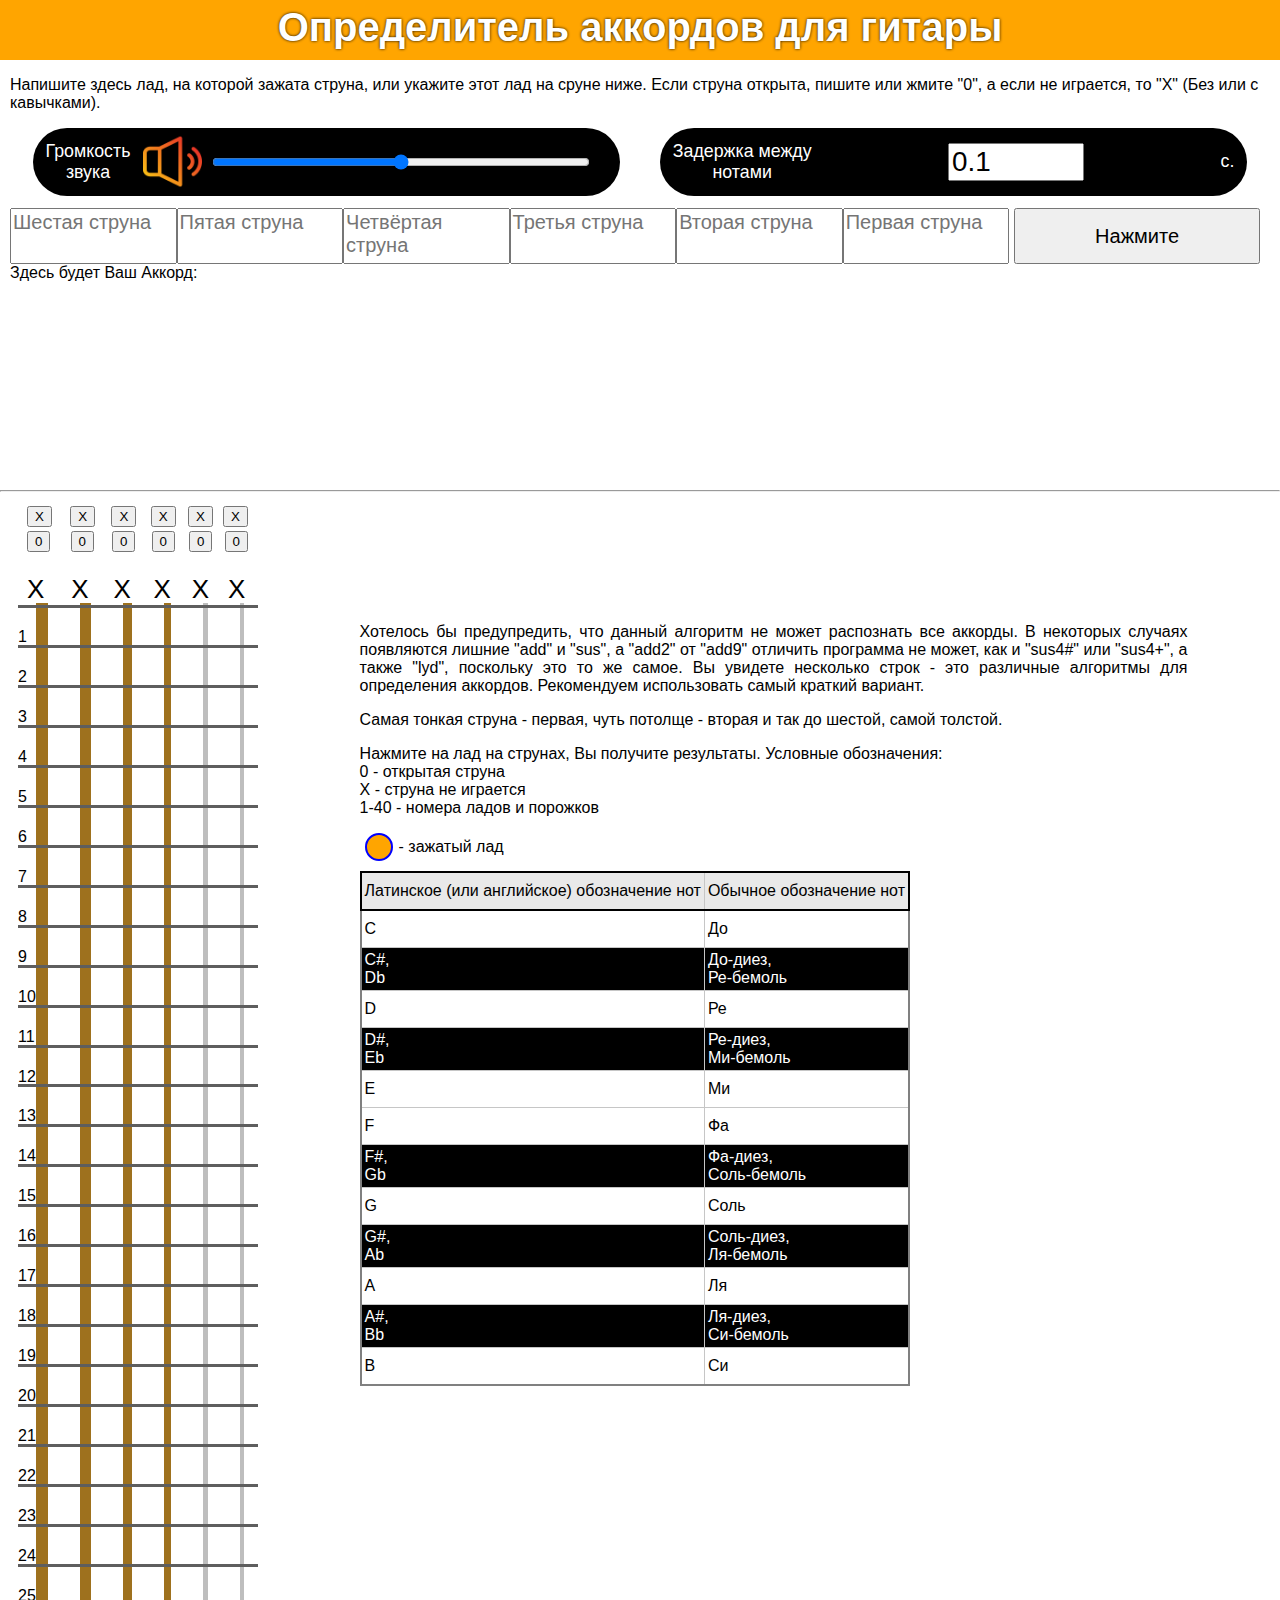
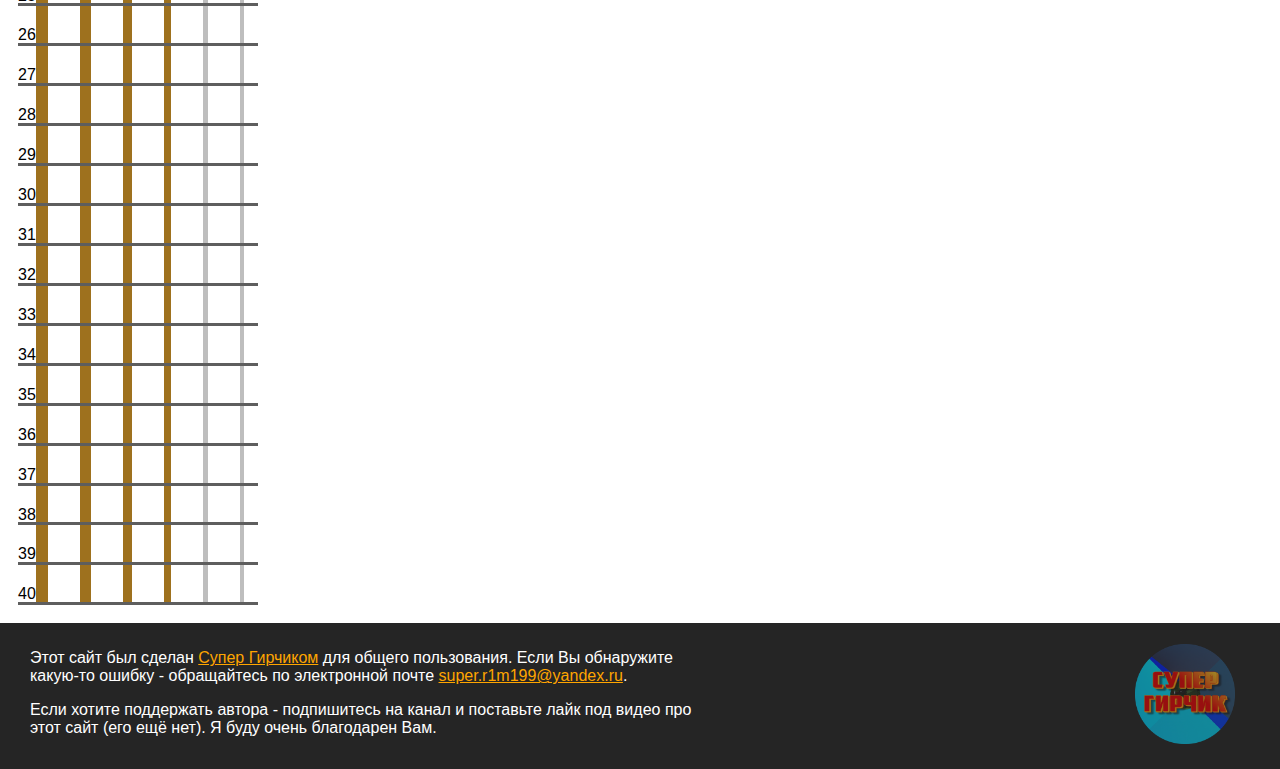
<file: index.html>
<!DOCTYPE html>
<!-- result -->
<html lang="ru">
<head>
	<meta charset="UTF-8">
	<meta http-equiv="X-UA-Compatible" content="IE=edge">
	<meta name="viewport" content="width=device-width, initial-scale=1.0">
	<title>Определитель аккордов для гитары</title>
    <link rel="stylesheet" href="css/style.css" >
	<!-- <link rel="stylesheet" href="slick/slick.css">
	<link rel="stylesheet" href="slick/slick-theme.css"> -->
</head>

<body>
	<header>Определитель аккордов для гитары</header>
	<main><p class="margin-left">Напишите здесь лад, на которой зажата струна, или укажите этот лад на сруне ниже. Если струна открыта, пишите или жмите "0", а если не играется, то "X" (Без или с кавычками).</p>
		<!-- <select name="select" id="audioVolume">
			<option value="true" selected>Звук включён</option>
			<option value="false">Звук выключен</option>
		</select>  -->
		<div class="flexbox center space-between margin">
			<div class="flexbox center blacknwhite border-radius space-between min-width"><div class="margin option-text">Громкость<br> звука </div><img class="volume" src="/images/volume.png"><input id="audioVolume" type="range" min="0" max="1" step="0.01"></div>
			<div class="flexbox center blacknwhite border-radius space-between min-width"><div class="margin option-text">Задержка между <br>нотами </div><input id="delay" type="number" value="0.1" min="0" max="2.000" step="0.05"><div class="margin option-text" >с.</div></div>
		</div>
	</div>
	<div class="flexbox input-box">
		<textarea id="six" placeholder="Шестая струна"></textarea>
		<textarea id="five" placeholder="Пятая струна"></textarea>
		<textarea id="four" placeholder="Четвёртая струна"></textarea>
		<textarea id="three" placeholder="Третья струна"></textarea>
		<textarea id="two" placeholder="Вторая струна"></textarea>
		<textarea id="one" placeholder="Первая струна"></textarea>
		<button id="resultbutton">Нажмите</button>
	</div>
<div class="margin-left">Здесь будет Ваш Аккорд:</div>
<div class="high"><div id="info"></div>
<div class="flex">
	<div><div id="result1"></div><div id="info1"></div></div>
	<div><div id="result2"></div><div id="info2"></div></div>
	<div><div id="result3"></div><div id="info3"></div></div>
	<div><div id="result4"></div><div id="info4"></div></div>
	<div><div id="result5"></div><div id="info5"></div></div>
	<div><div id="result6"></div><div id="info6"></div></div>

</div></div>
<div class="animated-margin">
<hr>
<div><div class="chord-sounds">
	<button class="sixb" onclick="button(this.innerHTML, this.className)">X</button>
	<button class="fiveb" onclick="button(this.innerHTML, this.className)">X</button>
	<button class="fourb" onclick="button(this.innerHTML, this.className)">X</button>
	<button class="threeb" onclick="button(this.innerHTML, this.className)">X</button>
	<button class="twob" onclick="button(this.innerHTML, this.className)">X</button>
	<button class="oneb" onclick="button(this.innerHTML, this.className)">X</button>
	</dIV>
	<div class="chord-sounds">
		<button class="sixb" onclick="button(this.innerHTML, this.className)">0</button>
		<button class="fiveb" onclick="button(this.innerHTML, this.className)">0</button>
		<button class="fourb" onclick="button(this.innerHTML, this.className)">0</button>
		<button class="threeb" onclick="button(this.innerHTML, this.className)">0</button>
		<button class="twob" onclick="button(this.innerHTML, this.className)">0</button>
		<button class="oneb" onclick="button(this.innerHTML, this.className)">0</button>
		</dIV>
	<br>
	<div class="chord-sounds zero-and-X">
	<span class="is-six-playing">X</span> 
	<span class="is-five-playing">X</span>
	<span class="is-four-playing">X</span>
	<span class="is-three-playing">X</span>
	<span class="is-two-playing">X</span>
	<span class="is-one-playing">X</span>
</div>

</div>
<div class="flex-info"><div class="chord">
	
		<div class="flex-test h0">
			<div class="six"></div>
			<div class="five"></div>
			<div class="four"></div>
			<div class="three"></div>
			<div class="two"></div>
			<div class="one"></div>
		</div>
		<div class="flex-vert">
		
		</div>
</div>
<aside>
	<p>
		Хотелось бы предупредить, что данный алгоритм не может распознать все аккорды. 
		В некоторых случаях появляются лишние "add" и "sus", а "add2" от "add9" отличить программа не может, 
		как и "sus4#" или "sus4+", а также "lyd", поскольку это то же самое. Вы увидете несколько строк - это различные 
		алгоритмы для определения аккордов. Рекомендуем использовать самый краткий вариант.
	</p>
	<p>
	Самая тонкая струна - первая, чуть потолще - вторая и так до шестой, самой толстой.</p>
	<p>Нажмите на лад на струнах, Вы получите результаты. Условные обозначения: <br>
	0 - открытая струна<br>
	X - струна не играется<br>
	1-40 - номера ладов и порожков<br>	</p>
	<div class="center">
			<div class="ball">
			</div> 
	 - зажатый лад
	</div>

	<table>
		<thead>
			<tr>
			<td>Латинское (или английское) обозначение нот</td><td>Обычное обозначение нот</td>
			</tr>
		</thead>
		<tbody>
	<tr>
	<td>C</td><td>До</td>
	</tr><tr class="blacknwhite">
	<td>C#, <br>Db</td><td>До-диез, <br>Ре-бемоль</td>
	</tr><tr>
	<td>D</td><td>Ре</td>
	</tr><tr class="blacknwhite">
	<td>D#, <br>Eb</td><td>Ре-диез, <br>Ми-бемоль</td>
	</tr><tr>
	<td>E</td><td>Ми</td>
	</tr><tr>
	<td>F</td><td>Фа</td>
	</tr><tr class="blacknwhite">
	<td>F#, <br>Gb</td><td>Фа-диез, <br>Соль-бемоль</td>
	</tr><tr>
	<td>G</td><td>Соль</td>
	</tr><tr class="blacknwhite">
	<td>G#, <br>Ab</td><td>Соль-диез, <br>Ля-бемоль</td>
	</tr><tr>
	<td>A</td><td>Ля</td>
	</tr><tr class="blacknwhite">
	<td>A#, <br>Bb</td><td>Ля-диез, <br>Си-бемоль</td>
	</tr><tr>
	<td>B</td><td>Си</td>
	</tr>
	</tbody>
	</table>
	<div id="audioContainer"></div>
	</aside>
</div>
</main>
<footer class="flex">
	<div>
	<p>
		Этот сайт был сделан <a href="https://www.youtube.com/channel/UCIBu6R7mA10AMRjfQ99j65A" class="orange">Супер Гирчиком</a> для общего пользования.
		 Если Вы обнаружите какую-то ошибку - обращайтесь по электронной почте <a class="orange" href="mailto:super.r1m199@yandex.ru">super.r1m199@yandex.ru</a>.
	</p>
	<p>
		Если хотите поддержать автора - подпишитесь на канал и поставьте лайк под видео про этот сайт (его ещё нет). Я буду очень благодарен Вам.
	</p>
</div><figure>
	<a href="https://www.youtube.com/channel/UCIBu6R7mA10AMRjfQ99j65A"><img src="/images/НОВЫЙ АВАТАР 2 невидимый.png" alt="channel" style="min-width:40px ;min-height: 40px;max-width: 100px;max-height: 100px;"></a>
</figure>
</footer>
<div style="clear:both"></div>
	<script>
let six = document.querySelector(".is-six-playing");
let five = document.querySelector(".is-five-playing");
let four = document.querySelector(".is-four-playing");
let three = document.querySelector(".is-three-playing");
let two = document.querySelector(".is-two-playing");
let one = document.querySelector(".is-one-playing");


for(let i = 1; i <= 41; i++ ) {
 document.querySelector(".flex-vert").innerHTML += `
	<div class="line" id="line${i==41?"":i}"><span style="width:0px;display:inline-block;margin-top:23px">${i==41?"":i} </span>
				<button class="sixb" onclick="button(this.parentNode.id, this.className)"> </button>
				<button class="fiveb" onclick="button(this.parentNode.id, this.className)"> </button>
				<button class="fourb" onclick="button(this.parentNode.id, this.className)"> </button>
				<button class="threeb" onclick="button(this.parentNode.id, this.className)"> </button>
				<button class="twob" onclick="button(this.parentNode.id, this.className)"> </button>
				<button class="oneb" onclick="button(this.parentNode.id, this.className)"> </button>
	</div>
	`;
}
let antiStarter = {func: function getAccord(something) { for (let x = 1; x <= 6; x++){
			// document.querySelector(".high").style.minHeight = "400px";
			document.getElementById(`result${x}`).innerHTML = "";
			document.getElementById(`info${x}`).innerHTML = "";//Очистка прошлых результатов
			document.getElementById(`info`).innerHTML = "";
};
if (document.getElementById("six").value<0||
document.getElementById("five").value<0||
document.getElementById("four").value<0||
document.getElementById("three").value<0||
document.getElementById("two").value<0||
document.getElementById("one").value<0
){info.innerHTML = "Вы ввели отрицательное значение.";}else{
			
			
			
	

		let a = +document.getElementById("six").value;
		let b = +document.getElementById("five").value + 5;
		let c = +document.getElementById("four").value + 10;
		let d = +document.getElementById("three").value + 15;
		let e = +document.getElementById("two").value + 19;
		let f = +document.getElementById("one").value + 24;

let numbers = [];



six.style.top = "auto";
	five.style.top = "auto";
	four.style.top = "auto";
	three.style.top = "auto";
	two.style.top = "auto";
	one.style.top = "auto";
	
if (String(a) == "NaN") {six.innerHTML = "X";} else {numbers.push(a);
if(	+document.getElementById("six").value == "0") {six.innerHTML = "0";} else {
	if (document.getElementById("six").value>40) {} else {
	six.innerHTML=`<span class="ball"></span>`; six.style.top = (+document.getElementById("six").value*40)+"px";}
}} // Переделать на isNaN не получилось
if (String(b) == "NaN") {five.innerHTML = "X"} else {numbers.push(b);
	if(	+document.getElementById("five").value == "0") {five.innerHTML = "0";} else {
		if (document.getElementById("five").value>40) {} else {
	five.innerHTML=`<span class="ball"></span>`; five.style.top = (+document.getElementById("five").value*40)+"px";}
}}
if (String(c) == "NaN") {four.innerHTML = "X";} else {numbers.push(c)
	if(	+document.getElementById("four").value == "0") {four.innerHTML = "0";} else {
		if (document.getElementById("four").value>40) {} else {
			four.innerHTML=`<span class="ball"></span>`; four.style.top = (+document.getElementById("four").value*40)+"px";}
}}
if (String(d) == "NaN") {three.innerHTML = "X";} else {numbers.push(d)
	if(	+document.getElementById("three").value == "0") {three.innerHTML = "0";} else {
		if (document.getElementById("three").value>40) {} else {
			three.innerHTML=`<span class="ball"></span>`; three.style.top = (+document.getElementById("three").value*40)+"px";}
}}
if (String(e) == "NaN") {two.innerHTML = "X";} else {numbers.push(e)
	if(	+document.getElementById("two").value == "0") {two.innerHTML = "0";} else {
		if (document.getElementById("two").value>40) {} else {
			two.innerHTML=`<span class="ball"></span>`; two.style.top = (+document.getElementById("two").value*40)+"px";}
}}
if (String(f) == "NaN") {one.innerHTML = "X";} else {numbers.push(f)
	if(	+document.getElementById("one").value == "0") {one.innerHTML = "0";} else {
		if (document.getElementById("one").value>40) {} else {
			one.innerHTML=`<span class="ball"></span>`; one.style.top = (+document.getElementById("one").value*40)+"px";}
}
}

document.getElementById("audioContainer").innerHTML = ""
// ДОБАВИТЬ ИНТЕРАКТИВ
// ,TAJH FANTH
//CSS - БИБЛИОТЕКИ
let delay = +document.getElementById("delay").value * 1000
,audioVolume = document.getElementById("audioVolume").value

if (document.getElementById("six").value>40||
document.getElementById("five").value>40||
document.getElementById("four").value>40||
document.getElementById("three").value>40||
document.getElementById("two").value>40||
document.getElementById("one").value>40) {info.innerHTML = `У вас странная гитара, больше 40 ладов...`;} else {
if (numbers.length == 0) {
	info.innerHTML = "Введите хотя бы одно значение";
} else { if (numbers.length == 1) { 
	let realBass = numbers[0];
while(realBass>=12){realBass-=12;}

let audioObj = {}
numbers.forEach(note => {
	if (document.getElementById("audioVolume").value == "true"){
	document.getElementById("audioContainer").innerHTML +=
	`<audio src="/audio/${note}.wav" class="audioBlock"></audio>`
	}
	//audioObj[note] = new Audio(`/audio/${note}.wav`)
})


let audioBlocks = document.getElementsByClassName("audioBlock")
for (let i = 0; i <=audioBlocks.length; i++){ 
	if (audioBlocks.item(i)!=null){
	let element = audioBlocks.item(i)
	//setTimeout(function() {
	//	element.setAttribute("autoplay","");
//	}, 1000)	
}}
//let audioObjKeys = Object.keys(audioObj)
for (let key in audioObj) {
	//let i = 0, max = 3, delay = 1000, run;
	let i = 0
	function playNote() {
	
	//if (i==1) {return}

//	i++
	audioObj[key].play()
	//let time = setTimeout(playNote,+30/key+1+1000)
	// if(i > 3){
	// 	//clearTimeout(time)
	//    return//       setTimeout(playNote, 3000);
          // }
	//	   return
	//setTimeout(playNote(), 1000)
	}
	//run = function(){
   //       if(i++ < max){
    //        setTimeout(run, delay);
    //     }
  //  }
  playNote()
//setTimeout(playNote,+key*30)
//	run();
	//return false
//setInterval(playNote(),1000)
//	setTimeout(playNote, 0)	
}
// {}else{ то же самое. ЧТО


	info.innerHTML = `Это нота ${realBass == 0?"E"
 :realBass == 1?"F"
 :realBass == 2?"F#"
 :realBass == 3?"G"
 :realBass == 4?"G#"
 :realBass == 5?"A"
 :realBass == 6?"A#"
 :realBass == 7?"B"
 :realBass == 8?"C"
 :realBass == 9?"C#"
 :realBass == 10?"D"
 :"D#" // определяем самую низкую басовую ноту
}`;
} else {

Array.prototype.max = function() {
  return Math.max.apply(null, this);
};
Array.prototype.min = function() {
  return Math.min.apply(null, this);
};
// Конец шаблона

let audioObj = {}
numbers.forEach(note => {
	//if (document.getElementById("audioVolume").value == "true"){
	document.getElementById("audioContainer").innerHTML +=
	`<audio src="/audio/${note}.wav" class="audioBlock"></audio>`
	//}
	//audioObj[note] = new Audio(`/audio/${note}.wav`)
})


let audioBlocks = document.getElementsByClassName("audioBlock")
for (let i = 0; i <=audioBlocks.length; i++){ 
	if (audioBlocks.item(i)!=null){
	let element = audioBlocks.item(i)
	setTimeout(function() {
	//	element.setAttribute("autoplay","");
		element.volume = audioVolume
		element.play()
	}, i*delay)	
}}
//let audioObjKeys = Object.keys(audioObj)
//for (let key in audioObj) {
	//let i = 0, max = 3, delay = 1000, run;
	//let i = 0
	//function playNote() {
	
	//if (i==1) {return}

	//i++
	//audioObj[key].play()
	//let time = setTimeout(playNote,+30/key+1+1000)
	// if(i > 3){
	// 	//clearTimeout(time)
	//    return//       setTimeout(playNote, 3000);
          // }
	//	   return
	//setTimeout(playNote(), 1000)
//	}
	//run = function(){
   //       if(i++ < max){
    //        setTimeout(run, delay);
    //     }
  //  }
//setTimeout(playNote,+key*30)
//	run();
	//return false
//setInterval(playNote(),1000)
//	setTimeout(playNote, 0)	
//}




let realBass = numbers.min() // Переопределяем самую низкую ноту
while (realBass >= 12) {realBass-=12;}


let setAccord = new Set(); // исключим повторение при помощи new Set()
numbers.forEach(element => {
	while (element >=12) {element-=12;}
	setAccord.add(element) 
})
let smallNumbers = []
numbers.forEach(element => {
	while (element >=12) {element-=12;}
	smallNumbers.push(element) 
})

let bass //Основная басовая нота аккорда

function bassEquals(object, bass) {object.result.innerHTML += 
  bass == 0?"E"
 :bass == 1?"F"
 :bass == 2?"F#"
 :bass == 3?"G"
 :bass == 4?"G#"
 :bass == 5?"A"
 :bass == 6?"A#"
 :bass == 7?"B"
 :bass == 8?"C"
 :bass == 9?"C#"
 :bass == 10?"D"
 :"D#" // определяем басовую ноту аккорда
} ;

console.log("Внизу сет ещё до сложных вычислений:")
	for (let item of setAccord) {console.log(item);}


	let result1Obj = {
	result: document.getElementById("result1"),
	info: document.getElementById("info1"),
	// whatTypeOfChord: whatTypeOfChord(),
	//bassEquals: bassEquals(),
}

let result2Obj = {
	result: document.getElementById("result2"),
	info: document.getElementById("info2"),
	// whatTypeOfChord: whatTypeOfChord()	,
	//bassEquals: bassEquals()
}

let result3Obj = {
	result: document.getElementById("result3"),
	info: document.getElementById("info3"),
	// whatTypeOfChord: whatTypeOfChord()	,
//	bassEquals: bassEquals()
}

let result4Obj = {
	result: document.getElementById("result4"),
	info: document.getElementById("info4"),
//	whatTypeOfChord: whatTypeOfChord()	,
	//bassEquals: bassEquals()
}

let result5Obj = {
	result: document.getElementById("result5"),
	info: document.getElementById("info5"),
//whatTypeOfChord: whatTypeOfChord()	,
	//bassEquals: bassEquals()
}

let result6Obj = {
	result: document.getElementById("result6"),
	info: document.getElementById("info6"),
	//whatTypeOfChord: whatTypeOfChord()	,
	//bassEquals: bassEquals()
}


let cloneSetAccord = Array.from(setAccord)

console.log("проверка 1 пройдена") 

for (let note of setAccord) {
		let bass = note;
		let cloneSetAccord = Array.from(setAccord);
		if (note == cloneSetAccord[0]){
		bassEquals(result1Obj, bass);
		whatTypeOfChord(result1Obj, bass);
	}
	if (note == cloneSetAccord[1]){
		bassEquals(result2Obj, bass);
		whatTypeOfChord(result2Obj, bass);
	}
	if (note == cloneSetAccord[2]){
		bassEquals(result3Obj, bass);
		whatTypeOfChord(result3Obj, bass);
	}
	if (note == cloneSetAccord[3]){
		bassEquals(result4Obj, bass);
		whatTypeOfChord(result4Obj, bass);
	}
	if (note == cloneSetAccord[4]){
		bassEquals(result5Obj, bass);
		whatTypeOfChord(result5Obj, bass);
	}
	if (note == cloneSetAccord[5]){	
		bassEquals(result6Obj, bass);
		whatTypeOfChord(result6Obj, bass);
	}
	console.log("проверка 2 пройдена") 
}


function whatTypeOfChord(object, bass) {if (setAccord.has(bass+4)||setAccord.has(bass-8)) {console.log("есть мажор!"); object.info.innerHTML  = `Мажорный аккорд ${object.result.innerHTML}. `;
} else {
	if (setAccord.has(bass+3)||setAccord.has(bass-9)) {console.log("есть минор!"); 
	object.info.innerHTML  = `Минорный аккорд ${object.result.innerHTML}. `;
	if (setAccord.has(bass+7)||setAccord.has(bass-5)||setAccord.has(bass+8)||setAccord.has(bass-4)){object.result.innerHTML  += "m";} 
} else {
	object.info.innerHTML  = `Немажорный и неминорный аккорд ${object.result.innerHTML}. `; 
// 	if (!(setAccord.has(bass+7)||setAccord.has(bass-5))&&
// 	!(setAccord.has(bass+3)||setAccord.has(bass+4)||setAccord.has(bass-8)||setAccord.has(bass-9)||
// 	setAccord.has(bass+1)||setAccord.has(bass+2)||setAccord.has(bass-11)||setAccord.has(bass-10)||//2 2-
// 	setAccord.has(bass+5)||setAccord.has(bass+6)||setAccord.has(bass-7)||setAccord.has(bass-6)// 4 4-
// )){object.result.innerHTML  += "sus"} else {}
}}
		if ((setAccord.has(bass+4)||setAccord.has(bass-8))&&(setAccord.has(bass+3)||setAccord.has(bass-9))) {console.log("есть мажор и минор?!"); 
		object.info.innerHTML  = `Мажорный и минорный одновременно аккорд ${object.result.innerHTML}. `;
}
if ((setAccord.has(bass+7)||setAccord.has(bass-5))&&!(setAccord.has(bass+3)||setAccord.has(bass+4)||setAccord.has(bass-8)||setAccord.has(bass-9)||
setAccord.has(bass+1)||setAccord.has(bass+2)||setAccord.has(bass-11)||setAccord.has(bass-10)||
setAccord.has(bass+5)||setAccord.has(bass+6)||setAccord.has(bass-7)||setAccord.has(bass-6)||
setAccord.has(bass+8)||setAccord.has(bass+9)||setAccord.has(bass-4)||setAccord.has(bass-3)||
setAccord.has(bass+10)||setAccord.has(bass+11)||setAccord.has(bass-2)||setAccord.has(bass-1))){object.result.innerHTML  += "5";object.info.innerHTML += "Это Power Chord или квинтаккорд. ";}
if ((setAccord.has(bass+7)||setAccord.has(bass-5))&&(setAccord.has(bass+8)||setAccord.has(bass-4))) {object.result.innerHTML  += "6-";object.info.innerHTML += "Шестая ступень уменьшена. ";}
//if (!setAccord.has(bass+7)&&setAccord.has(bass+8)) {result1.innerHTML  += "5+";info.innerHTML += "";}
if (setAccord.has(bass+9)||setAccord.has(bass-3)) {object.result.innerHTML  += "6";object.info.innerHTML += "Присутствует шестая ступень. ";}
if (setAccord.has(bass+10)||setAccord.has(bass-2)) {
	if ((setAccord.has(bass+4)||setAccord.has(bass+3)||setAccord.has(bass-8)||setAccord.has(bass-9)) && (setAccord.has(bass+2)||setAccord.has(bass-10))){if (setAccord.has(bass+5)||setAccord.has(bass-7)) { if (setAccord.has(bass+7)||setAccord.has(bass-5)){object.result.innerHTML  += "13";object.info.innerHTML += "Есть 7, 9, 11 и 13 ступени.";} else {object.result.innerHTML  += "11";object.info.innerHTML += "Есть 7, 9 и 11 ступени.";}} else {object.result.innerHTML  += "9";object.info.innerHTML += "Есть 7 и 9 ступени.";}} else {
		object.result.innerHTML  += "7";object.info.innerHTML += "Септаккорд. ";
	}
}
if (setAccord.has(bass+11)||setAccord.has(bass-1)) {object.result.innerHTML  += "maj7";object.info.innerHTML += "Увеличена 7 ступень. ";}

		if (((setAccord.has(bass+4)||setAccord.has(bass-8))||(setAccord.has(bass+3)||setAccord.has(bass-9)))&&(setAccord.has(bass+1)||setAccord.has(bass-11))){object.result.innerHTML  += "add2-"
}else{ 
	if ((!setAccord.has(bass+4)||!setAccord.has(bass-8)||!setAccord.has(bass+3)||!setAccord.has(bass-9)) && (setAccord.has(bass+1)||setAccord.has(bass-11))) {object.result.innerHTML  += "sus2-"}
}

	if ((setAccord.has(bass+4)||setAccord.has(bass+3)||setAccord.has(bass-8)||setAccord.has(bass-9)) && (setAccord.has(bass+2)||setAccord.has(bass-10))&&!(setAccord.has(bass+10)||setAccord.has(bass-2))) {object.result.innerHTML  += "add2"
	}else{ 
	if (!(setAccord.has(bass+4)||setAccord.has(bass+3)||setAccord.has(bass-8)||setAccord.has(bass-9)) && (setAccord.has(bass+2)||setAccord.has(bass-10))) {object.result.innerHTML  += "sus2"}
}

		if ((setAccord.has(bass+4)||setAccord.has(bass+3)||setAccord.has(bass-8)||setAccord.has(bass-9)) && (setAccord.has(bass+5)||setAccord.has(bass-7)) ) {if ((setAccord.has(bass+4)||setAccord.has(bass+3)||setAccord.has(bass-8)||setAccord.has(bass-9)) && (setAccord.has(bass+2)||setAccord.has(bass-10))){if (setAccord.has(bass+5)||setAccord.has(bass-7)) {}}else {object.result.innerHTML  += "add4"}
} else {
	if ((!setAccord.has(bass+4)||!setAccord.has(bass+3)||!setAccord.has(bass-8)||!setAccord.has(bass-9)) && (setAccord.has(bass+5)||setAccord.has(bass-7)) ) {object.result.innerHTML += "sus4"}
	}
	
		if (((setAccord.has(bass+4)||setAccord.has(bass+3)||setAccord.has(bass-8)||setAccord.has(bass-9)) && (setAccord.has(bass+6)||setAccord.has(bass-6)))&&(setAccord.has(bass+7)||setAccord.has(bass-5))) {object.result.innerHTML  += "add4+";
		object.info.innerHTML += "Это лидийский аккорд с добавленной 4+ или 11+ ступенью. "
} else {
	if ((!setAccord.has(bass+4)||!setAccord.has(bass+3)||!setAccord.has(bass-8)||!setAccord.has(bass-9)) && (setAccord.has(bass+6)||setAccord.has(bass-6))&&(setAccord.has(bass+7)||setAccord.has(bass-5))) {object.result.innerHTML += "sus4+"}
	}

 	if ((setAccord.has(bass+6)||setAccord.has(bass-6))&&!(setAccord.has(bass+7)||setAccord.has(bass-5))) { if(setAccord.has(bass+3)||setAccord.has(bass-9)){object.result.innerHTML  += "dim";object.info.innerHTML += "Это уменьшенный аккорд с тритоновым звучанием. "
} else {
	object.result.innerHTML  += "5-";object.info.innerHTML += "Аккорд с тритоновым звучанием."}
 } 
 if ((setAccord.has(bass+8)||setAccord.has(bass-4))&&!(setAccord.has(bass+7)||setAccord.has(bass-5))) { if(setAccord.has(bass+4)||setAccord.has(bass-8)){object.result.innerHTML  += "aug";object.info.innerHTML += "Это увеличенный аккорд. "
} else {
	object.result.innerHTML  += "5+";object.info.innerHTML += "Аккорд с увеличенной квинтой. Пятая ступень увеличена. "}
 } 



	console.log("Внизу сет:")
	for (let item of setAccord) {console.log(item) }
	console.log("Внизу массив:")
	for (let num of numbers) {console.log(num)}
	console.log("Внизу маленький массив:")
	for (let smallNum of smallNumbers) {console.log(smallNum)}
	
function realBassEquals() {	object.result.innerHTML += 
 realBass == 0?"/E"
 :realBass == 1?"/F"
 :realBass == 2?"/F#"
 :realBass == 3?"/G"
 :realBass == 4?"/G#"
 :realBass == 5?"/A"
 :realBass == 6?"/A#"
 :realBass == 7?"/B"
 :realBass == 8?"/C"
 :realBass == 9?"/C#"
 :realBass == 10?"/D"
 :"/D#" // определяем самую низкую басовую ноту
}
	if (bass!=realBass) {
		realBassEquals()
		object.info.innerHTML += `Однако в басу нота ${realBass == 0?"E"
 :realBass == 1?"F"
 :realBass == 2?"F#"
 :realBass == 3?"G"
 :realBass == 4?"G#"
 :realBass == 5?"A"
 :realBass == 6?"A#"
 :realBass == 7?"B"
 :realBass == 8?"C"
 :realBass == 9?"C#"
 :realBass == 10?"D"
 :"D#" // определяем самую низкую басовую ноту
}`}




















console.log(`бас :${bass}`)
if (bass == undefined)  {
object.info.innerHTML = " Упс, что-то пошло не так. мы не смогли определить основную ноту аккорда. "
if (bass!=realBass) {
 object.info.innerHTML += `Однако в басу нота ${realBass == 0?"E"
 :realBass == 1?"F"
 :realBass == 2?"F#"
 :realBass == 3?"G"
 :realBass == 4?"G#"
 :realBass == 5?"A"
 :realBass == 6?"A#"
 :realBass == 7?"B"
 :realBass == 8?"C"
 :realBass == 9?"C#"
 :realBass == 10?"D"
 :"D#" // определяем самую низкую басовую ноту
}`}



































}console.log("проверка 3 пройдена. идет цикл") 
	}







		// if(num>=12){
		// 	while(note>=12){note-=12; x++}
		// 	console.log(x+"значение икс")
		// }

// 		if (((smallNumbers.includes(note+7)||setAccord.has(note-5))&&(smallNumbers.includes(note+12)||numbers.includes(note+12)))
// 		) {bass=note;
// 			bassEqualsResult2()
//  console.log("проверка 2 пройдена через квинту и тонику, "+`бас = ${bass}`);
//  break
// } else {
// if 		(
// 		((smallNumbers.includes((note+7)))&&((smallNumbers.includes(note+3)||smallNumbers.includes(note+4)||setAccord.has(note-8)||setAccord.has(note-9))))
// 		) {
// 	bass=note;
// 	bassEqualsResult2()
//  console.log("проверка 2 пройдена через квинту и мажор/минор, "+`бас = ${bass}`);
//  break
// } else {
// 	if ((smallNumbers.includes(note+12)||numbers.includes(note+12))&&(smallNumbers.includes(note+3)||smallNumbers.includes(note+4)||setAccord.has(note-8)||setAccord.has(note-9))
// 				) {
// 		bass=note;
// 		bassEqualsResult2()
//  console.log("проверка 2 пройдена через тонику и мажор/минор, "+`бас = ${bass}`);
//  break 
// 				} else {
// 		if ((smallNumbers.includes(note+3)||smallNumbers.includes(note+4)||setAccord.has(note-8)||setAccord.has(note-9))
// 				) {
// 		bass=note;
// 		bassEqualsResult2()
//  console.log("проверка 2 пройдена через мажор/минор, "+`бас = ${bass}`);
//  break
// 				} else {
// 					if ((numbers.includes(note+12)||numbers.includes(note+24)||numbers.includes(note-12)||numbers.includes(note-24))
// 				) {
// 		bass=note;
// 		bassEqualsResult2()
//  console.log("проверка 2 пройдена через двойную тонику, "+`бас = ${bass}`);
//  break} else {
// 	bass = realBass
// 	console.log("Я оказался неправ... Бас равен реалБасу" + `: ${bass}
// 	А реалБас равен: ${realBass}`)
// 	bassEqualsResult2()
// 	break
//  }
				// }
		
		//}}}
	




}
}}}}}
function button(id,string) {
if (id == "0" || id == "X"){
	if (string == "sixb") {
	document.getElementById("six").value = id
} else if (string == "fiveb") {
	document.getElementById("five").value = id
} else if (string == "fourb") {
	document.getElementById("four").value = id
} else if(string == "threeb") {
	document.getElementById("three").value = id
} else if(string == "twob") {
	document.getElementById("two").value = id
} else if(string == "oneb") {
	document.getElementById("one").value = id
}
}else
{if (string == "sixb") {
	document.getElementById("six").value = id.slice(4)
} else if (string == "fiveb") {
	document.getElementById("five").value = id.slice(4)
} else if (string == "fourb") {
	document.getElementById("four").value = id.slice(4)
} else if(string == "threeb") {
	document.getElementById("three").value = id.slice(4)
} else if(string == "twob") {
	document.getElementById("two").value = id.slice(4)
} else if(string == "oneb") {
	document.getElementById("one").value = id.slice(4)
} }

antiStarter.func()
}

let result1 = document.getElementById("result1")
let result2 = document.getElementById("result2")
let endBass
		document.getElementById("resultbutton").addEventListener("click", antiStarter.func)
		
		

		console.log("проверка 4 пройдена. Конец бешеной функции") 

	</script>
</body>



</html>
</file>
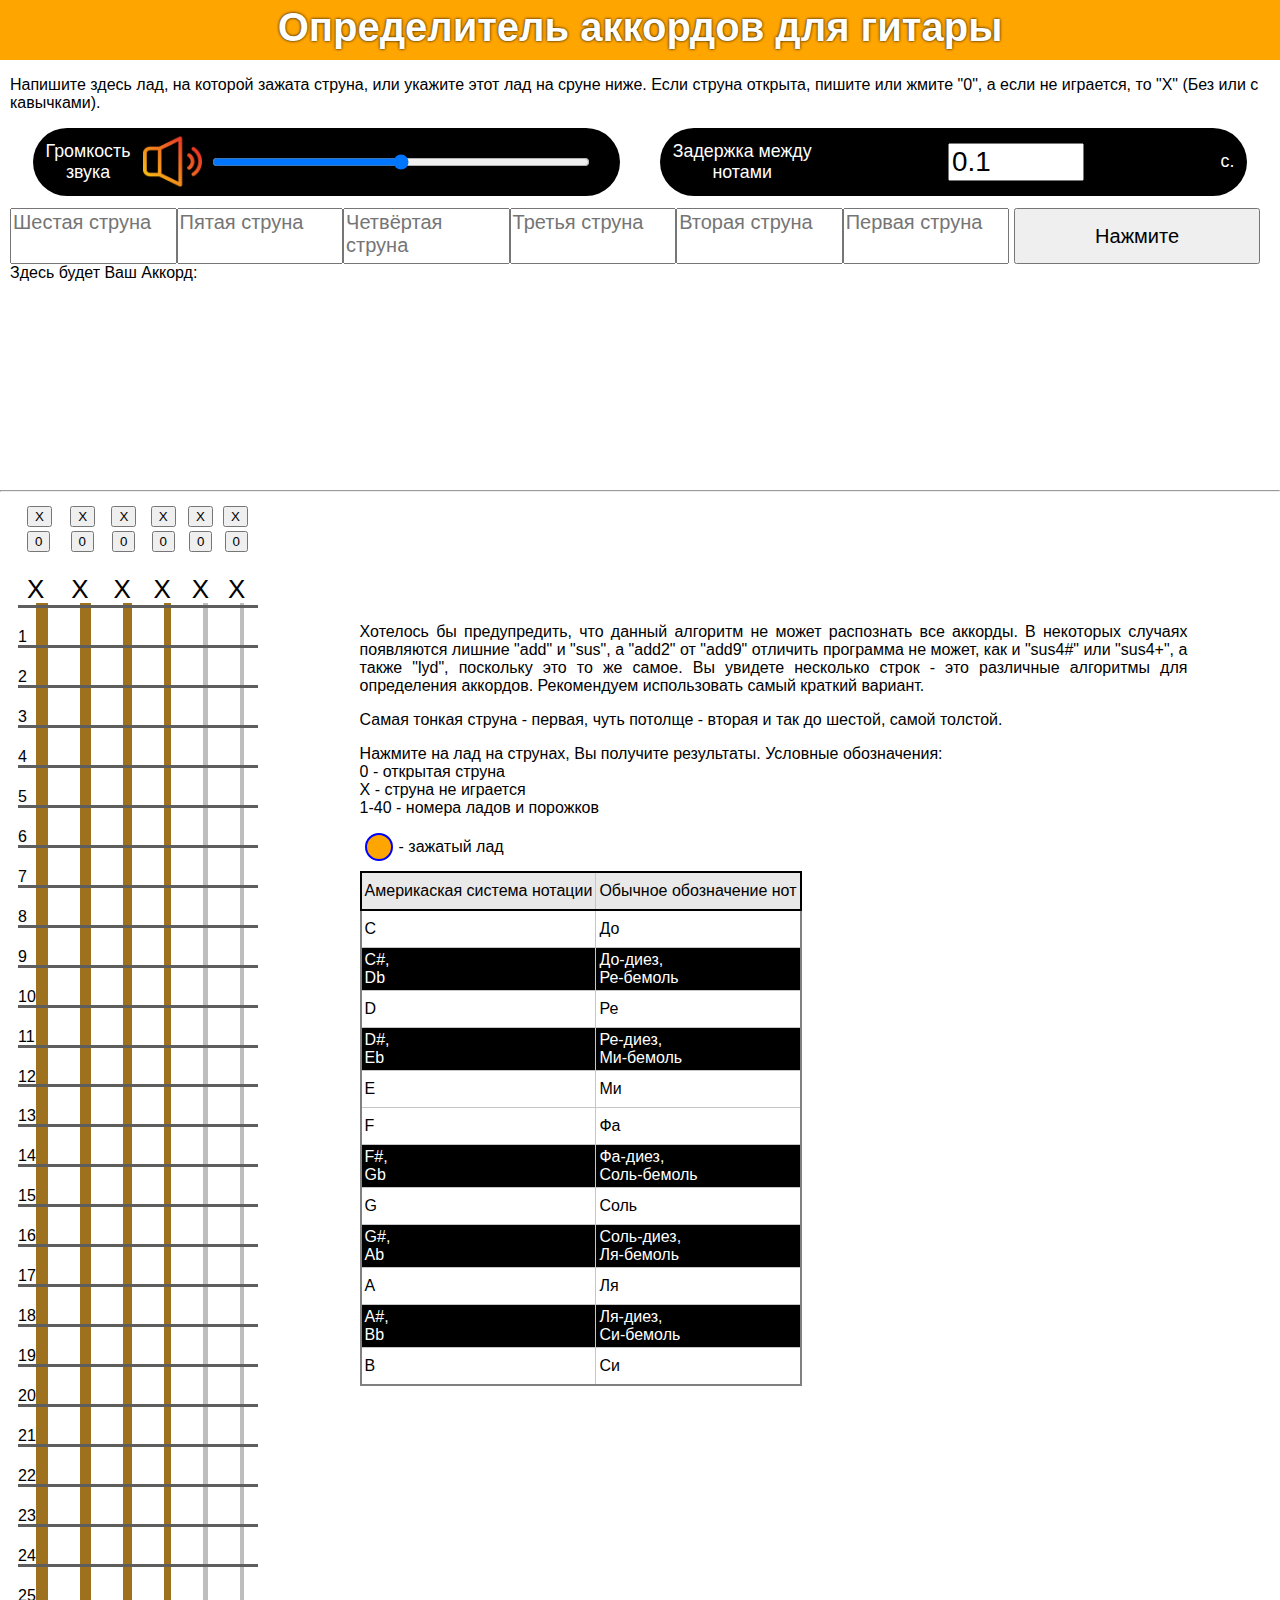
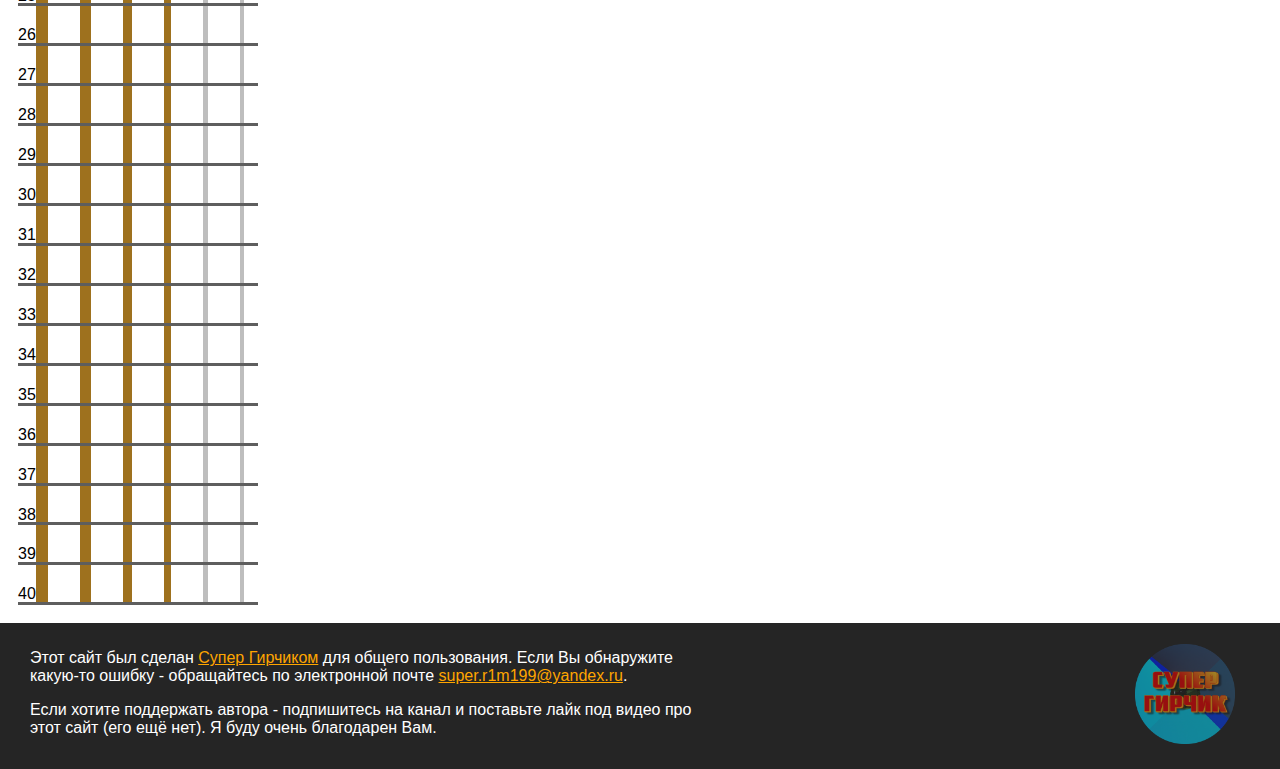
<file: guitarPlay.html>
<!DOCTYPE html>
<!-- result -->
<html lang="ru">
<head>
	<meta charset="UTF-8">
	<meta http-equiv="X-UA-Compatible" content="IE=edge">
	<meta name="viewport" content="width=device-width, initial-scale=1.0">
	<title>Определитель аккордов для гитары</title>
    <link rel="stylesheet" href="css/style.css" >
	<!-- <link rel="stylesheet" href="slick/slick.css">
	<link rel="stylesheet" href="slick/slick-theme.css"> -->
</head>

<body>
	<header>Определитель аккордов для гитары</header>
	<main><p class="margin-left">Напишите здесь лад, на которой зажата струна, или укажите этот лад на сруне ниже. Если струна открыта, пишите или жмите "0", а если не играется, то "X" (Без или с кавычками).</p>
		<!-- <select name="select" id="audioVolume">
			<option value="true" selected>Звук включён</option>
			<option value="false">Звук выключен</option>
		</select>  -->
		<div class="flexbox center space-between margin">
			<div class="flexbox center blacknwhite border-radius space-between min-width"><div class="margin option-text">Громкость<br> звука </div><img class="volume" src="/images/volume.png"><input id="audioVolume" type="range" min="0" max="1" step="0.01"></div>
			<div class="flexbox center blacknwhite border-radius space-between min-width"><div class="margin option-text">Задержка между <br>нотами </div><input id="delay" type="number" value="0.1" min="0" max="2.000" step="0.05"><div class="margin option-text" >с.</div></div>
		</div>
	</div>
	<div class="flexbox input-box">
		<textarea id="six" placeholder="Шестая струна"></textarea>
		<textarea id="five" placeholder="Пятая струна"></textarea>
		<textarea id="four" placeholder="Четвёртая струна"></textarea>
		<textarea id="three" placeholder="Третья струна"></textarea>
		<textarea id="two" placeholder="Вторая струна"></textarea>
		<textarea id="one" placeholder="Первая струна"></textarea>
		<button id="resultbutton">Нажмите</button>
	</div>
<div class="margin-left">Здесь будет Ваш Аккорд:</div>
<div class="high"><div id="info"></div>
<div class="flex">
	<div><div id="result1"></div><div id="info1"></div></div>
	<div><div id="result2"></div><div id="info2"></div></div>
	<div><div id="result3"></div><div id="info3"></div></div>
	<div><div id="result4"></div><div id="info4"></div></div>
	<div><div id="result5"></div><div id="info5"></div></div>
	<div><div id="result6"></div><div id="info6"></div></div>

</div></div>
<div class="animated-margin">
<hr>
<div><div class="chord-sounds">
	<button class="sixb" onclick="button(this.innerHTML, this.className)">X</button>
	<button class="fiveb" onclick="button(this.innerHTML, this.className)">X</button>
	<button class="fourb" onclick="button(this.innerHTML, this.className)">X</button>
	<button class="threeb" onclick="button(this.innerHTML, this.className)">X</button>
	<button class="twob" onclick="button(this.innerHTML, this.className)">X</button>
	<button class="oneb" onclick="button(this.innerHTML, this.className)">X</button>
	</dIV>
	<div class="chord-sounds">
		<button class="sixb" onclick="button(this.innerHTML, this.className)">0</button>
		<button class="fiveb" onclick="button(this.innerHTML, this.className)">0</button>
		<button class="fourb" onclick="button(this.innerHTML, this.className)">0</button>
		<button class="threeb" onclick="button(this.innerHTML, this.className)">0</button>
		<button class="twob" onclick="button(this.innerHTML, this.className)">0</button>
		<button class="oneb" onclick="button(this.innerHTML, this.className)">0</button>
		</dIV>
	<br>
	<div class="chord-sounds zero-and-X">
	<span class="is-six-playing">X</span> 
	<span class="is-five-playing">X</span>
	<span class="is-four-playing">X</span>
	<span class="is-three-playing">X</span>
	<span class="is-two-playing">X</span>
	<span class="is-one-playing">X</span>
</div>

</div>
<div class="flex-info"><div class="chord">
	
		<div class="flex-test h0">
			<div class="six"></div>
			<div class="five"></div>
			<div class="four"></div>
			<div class="three"></div>
			<div class="two"></div>
			<div class="one"></div>
		</div>
		<div class="flex-vert">
		
		</div>
</div>
<aside>
	<p>
		Хотелось бы предупредить, что данный алгоритм не может распознать все аккорды. 
		В некоторых случаях появляются лишние "add" и "sus", а "add2" от "add9" отличить программа не может, 
		как и "sus4#" или "sus4+", а также "lyd", поскольку это то же самое. Вы увидете несколько строк - это различные 
		алгоритмы для определения аккордов. Рекомендуем использовать самый краткий вариант.
	</p>
	<p>
	Самая тонкая струна - первая, чуть потолще - вторая и так до шестой, самой толстой.</p>
	<p>Нажмите на лад на струнах, Вы получите результаты. Условные обозначения: <br>
	0 - открытая струна<br>
	X - струна не играется<br>
	1-40 - номера ладов и порожков<br>	</p>
	<div class="center">
			<div class="ball">
			</div> 
	 - зажатый лад
	</div>

	<table>
		<thead>
			<tr>
			<td>Америкаская система нотации</td><td>Обычное обозначение нот</td>
			</tr>
		</thead>
		<tbody>
	<tr>
	<td>C</td><td>До</td>
	</tr><tr class="blacknwhite">
	<td>C#, <br>Db</td><td>До-диез, <br>Ре-бемоль</td>
	</tr><tr>
	<td>D</td><td>Ре</td>
	</tr><tr class="blacknwhite">
	<td>D#, <br>Eb</td><td>Ре-диез, <br>Ми-бемоль</td>
	</tr><tr>
	<td>E</td><td>Ми</td>
	</tr><tr>
	<td>F</td><td>Фа</td>
	</tr><tr class="blacknwhite">
	<td>F#, <br>Gb</td><td>Фа-диез, <br>Соль-бемоль</td>
	</tr><tr>
	<td>G</td><td>Соль</td>
	</tr><tr class="blacknwhite">
	<td>G#, <br>Ab</td><td>Соль-диез, <br>Ля-бемоль</td>
	</tr><tr>
	<td>A</td><td>Ля</td>
	</tr><tr class="blacknwhite">
	<td>A#, <br>Bb</td><td>Ля-диез, <br>Си-бемоль</td>
	</tr><tr>
	<td>B</td><td>Си</td>
	</tr>
	</tbody>
	</table>
	<div id="audioContainer"></div>
	</aside>
</div>
</main>
<footer class="flex">
	<div>
	<p>
		Этот сайт был сделан <a href="https://www.youtube.com/channel/UCIBu6R7mA10AMRjfQ99j65A" class="orange">Супер Гирчиком</a> для общего пользования.
		 Если Вы обнаружите какую-то ошибку - обращайтесь по электронной почте <a class="orange" href="mailto:super.r1m199@yandex.ru">super.r1m199@yandex.ru</a>.
	</p>
	<p>
		Если хотите поддержать автора - подпишитесь на канал и поставьте лайк под видео про этот сайт (его ещё нет). Я буду очень благодарен Вам.
	</p>
</div><figure>
	<a href="https://www.youtube.com/channel/UCIBu6R7mA10AMRjfQ99j65A"><img src="/images/НОВЫЙ АВАТАР 2 невидимый.png" alt="channel" style="min-width:40px ;min-height: 40px;max-width: 100px;max-height: 100px;"></a>
</figure>
</footer>
<div style="clear:both"></div>
	<script>
let six = document.querySelector(".is-six-playing");
let five = document.querySelector(".is-five-playing");
let four = document.querySelector(".is-four-playing");
let three = document.querySelector(".is-three-playing");
let two = document.querySelector(".is-two-playing");
let one = document.querySelector(".is-one-playing");


for(let i = 1; i <= 41; i++ ) {
 document.querySelector(".flex-vert").innerHTML += `
	<div class="line" id="line${i==41?"":i}"><span style="width:0px;display:inline-block;margin-top:23px">${i==41?"":i} </span>
				<button class="sixb" onclick="button(this.parentNode.id, this.className)"> </button>
				<button class="fiveb" onclick="button(this.parentNode.id, this.className)"> </button>
				<button class="fourb" onclick="button(this.parentNode.id, this.className)"> </button>
				<button class="threeb" onclick="button(this.parentNode.id, this.className)"> </button>
				<button class="twob" onclick="button(this.parentNode.id, this.className)"> </button>
				<button class="oneb" onclick="button(this.parentNode.id, this.className)"> </button>
	</div>
	`;
}
let antiStarter = {func: function getAccord(something) { for (let x = 1; x <= 6; x++){
			// document.querySelector(".high").style.minHeight = "400px";
			document.getElementById(`result${x}`).innerHTML = "";
			document.getElementById(`info${x}`).innerHTML = "";//Очистка прошлых результатов
			document.getElementById(`info`).innerHTML = "";
};
if (document.getElementById("six").value<0||
document.getElementById("five").value<0||
document.getElementById("four").value<0||
document.getElementById("three").value<0||
document.getElementById("two").value<0||
document.getElementById("one").value<0
){info.innerHTML = "Вы ввели отрицательное значение.";}else{
			
			
			
	

		let a = +document.getElementById("six").value;
		let b = +document.getElementById("five").value + 5;
		let c = +document.getElementById("four").value + 10;
		let d = +document.getElementById("three").value + 15;
		let e = +document.getElementById("two").value + 19;
		let f = +document.getElementById("one").value + 24;

let numbers = [];



six.style.top = "auto";
	five.style.top = "auto";
	four.style.top = "auto";
	three.style.top = "auto";
	two.style.top = "auto";
	one.style.top = "auto";
	
if (String(a) == "NaN") {six.innerHTML = "X";} else {numbers.push(a);
if(	+document.getElementById("six").value == "0") {six.innerHTML = "0";} else {
	if (document.getElementById("six").value>40) {} else {
	six.innerHTML=`<span class="ball"></span>`; six.style.top = (+document.getElementById("six").value*40)+"px";}
}} // Переделать на isNaN не получилось
if (String(b) == "NaN") {five.innerHTML = "X"} else {numbers.push(b);
	if(	+document.getElementById("five").value == "0") {five.innerHTML = "0";} else {
		if (document.getElementById("five").value>40) {} else {
	five.innerHTML=`<span class="ball"></span>`; five.style.top = (+document.getElementById("five").value*40)+"px";}
}}
if (String(c) == "NaN") {four.innerHTML = "X";} else {numbers.push(c)
	if(	+document.getElementById("four").value == "0") {four.innerHTML = "0";} else {
		if (document.getElementById("four").value>40) {} else {
			four.innerHTML=`<span class="ball"></span>`; four.style.top = (+document.getElementById("four").value*40)+"px";}
}}
if (String(d) == "NaN") {three.innerHTML = "X";} else {numbers.push(d)
	if(	+document.getElementById("three").value == "0") {three.innerHTML = "0";} else {
		if (document.getElementById("three").value>40) {} else {
			three.innerHTML=`<span class="ball"></span>`; three.style.top = (+document.getElementById("three").value*40)+"px";}
}}
if (String(e) == "NaN") {two.innerHTML = "X";} else {numbers.push(e)
	if(	+document.getElementById("two").value == "0") {two.innerHTML = "0";} else {
		if (document.getElementById("two").value>40) {} else {
			two.innerHTML=`<span class="ball"></span>`; two.style.top = (+document.getElementById("two").value*40)+"px";}
}}
if (String(f) == "NaN") {one.innerHTML = "X";} else {numbers.push(f)
	if(	+document.getElementById("one").value == "0") {one.innerHTML = "0";} else {
		if (document.getElementById("one").value>40) {} else {
			one.innerHTML=`<span class="ball"></span>`; one.style.top = (+document.getElementById("one").value*40)+"px";}
}
}

document.getElementById("audioContainer").innerHTML = ""
// ДОБАВИТЬ ИНТЕРАКТИВ
// ,TAJH FANTH
//CSS - БИБЛИОТЕКИ
let delay = +document.getElementById("delay").value * 1000
,audioVolume = document.getElementById("audioVolume").value

if (document.getElementById("six").value>40||
document.getElementById("five").value>40||
document.getElementById("four").value>40||
document.getElementById("three").value>40||
document.getElementById("two").value>40||
document.getElementById("one").value>40) {info.innerHTML = `У вас странная гитара, больше 40 ладов...`;} else {
if (numbers.length == 0) {
	info.innerHTML = "Введите хотя бы одно значение";
} else { if (numbers.length == 1) { 
	let realBass = numbers[0];
while(realBass>=12){realBass-=12;}

let audioObj = {}
numbers.forEach(note => {
	//if (document.getElementById("audioVolume").value == "true"){
	document.getElementById("audioContainer").innerHTML +=
	`<audio src="/audio/${note}.wav" class="audioBlock"></audio>`
	//}
	//audioObj[note] = new Audio(`/audio/${note}.wav`)

})





let audioBlocks = document.getElementsByClassName("audioBlock")
for (let i = 0; i <=audioBlocks.length; i++){ 
	if (audioBlocks.item(i)!=null){
	let element = audioBlocks.item(i)
	setTimeout(function() {
	//	element.setAttribute("autoplay","");
		element.volume = audioVolume
		element.play()
	}, i*delay)	
}}
//let audioBlocks = document.getElementsByClassName("audioBlock")
//for (let i = 0; i <=audioBlocks.length; i++){ 
//	if (audioBlocks.item(i)!=null){
//	let element = audioBlocks.item(i)
	//setTimeout(function() {
	//	element.setAttribute("autoplay","");
//	}, 1000)	
//}}
//let audioObjKeys = Object.keys(audioObj)
//for (let key in audioObj) {
	//let i = 0, max = 3, delay = 1000, run;
//	let i = 0
//	function playNote() {
//	
	//if (i==1) {return}

//	i++
//	audioObj[key].play()
	//let time = setTimeout(playNote,+30/key+1+1000)
	// if(i > 3){
	// 	//clearTimeout(time)
	//    return//       setTimeout(playNote, 3000);
          // }
	//	   return
	//setTimeout(playNote(), 1000)
//	}
	//run = function(){
   //       if(i++ < max){
    //        setTimeout(run, delay);
    //     }
  //  }
 // playNote()
//setTimeout(playNote,+key*30)
//	run();
	//return false
//setInterval(playNote(),1000)
//	setTimeout(playNote, 0)	
//}
// {}else{ то же самое. ЧТО


	info.innerHTML = `Это нота ${realBass == 0?"E"
 :realBass == 1?"F"
 :realBass == 2?"F#"
 :realBass == 3?"G"
 :realBass == 4?"G#"
 :realBass == 5?"A"
 :realBass == 6?"A#"
 :realBass == 7?"B"
 :realBass == 8?"C"
 :realBass == 9?"C#"
 :realBass == 10?"D"
 :"D#" // определяем самую низкую басовую ноту
}`;
} else {

Array.prototype.max = function() {
  return Math.max.apply(null, this);
};
Array.prototype.min = function() {
  return Math.min.apply(null, this);
};
// Конец шаблона

let audioObj = {}
numbers.forEach(note => {
	//if (document.getElementById("audioVolume").value == "true"){
	document.getElementById("audioContainer").innerHTML +=
	`<audio src="/audio/${note}.wav" class="audioBlock"></audio>`
	//}
	//audioObj[note] = new Audio(`/audio/${note}.wav`)
})


let audioBlocks = document.getElementsByClassName("audioBlock")
function strikeDown() {
for (let i = 0; i <=audioBlocks.length; i++){ 
	if (audioBlocks.item(i)!=null){
	let element = audioBlocks.item(i)
	setTimeout(function() {
	//	element.setAttribute("autoplay","");
		element.volume = audioVolume
		element.play()
	}, i*delay)	
}}
}
function strikeUp() {
for (let i = 0; i <=audioBlocks.length; i++){ 
	if (audioBlocks.item(i)!=null){
	let element = audioBlocks.item(i)
	setTimeout(function() {
	//	element.setAttribute("autoplay","");
		element.volume = audioVolume
		element.play()
	}, (i)*(-1)*delay+1000)	
}}
}
// strikeDown()
// setTimeout(strikeDown(), delay*1000)
setTimeout(strikeUp(), delay*10*2)
setTimeout(alert(), delay)
// setTimeout(strikeUp(), delay*100*3)
// setTimeout(strikeDown(), delay*100*4)
// setTimeout(strikeDown(), delay*100*5)

let realBass = numbers.min() // Переопределяем самую низкую ноту
while (realBass >= 12) {realBass-=12;}


let setAccord = new Set(); // исключим повторение при помощи new Set()
numbers.forEach(element => {
	while (element >=12) {element-=12;}
	setAccord.add(element) 
})
let smallNumbers = []
numbers.forEach(element => {
	while (element >=12) {element-=12;}
	smallNumbers.push(element) 
})

let bass //Основная басовая нота аккорда

function bassEquals(object, bass) {object.result.innerHTML += 
  bass == 0?"E"
 :bass == 1?"F"
 :bass == 2?"F#"
 :bass == 3?"G"
 :bass == 4?"G#"
 :bass == 5?"A"
 :bass == 6?"A#"
 :bass == 7?"B"
 :bass == 8?"C"
 :bass == 9?"C#"
 :bass == 10?"D"
 :"D#" // определяем басовую ноту аккорда
} ;

console.log("Внизу сет ещё до сложных вычислений:")
	for (let item of setAccord) {console.log(item);}


	let result1Obj = {
	result: document.getElementById("result1"),
	info: document.getElementById("info1"),
	// whatTypeOfChord: whatTypeOfChord(),
	//bassEquals: bassEquals(),
}

let result2Obj = {
	result: document.getElementById("result2"),
	info: document.getElementById("info2"),
	// whatTypeOfChord: whatTypeOfChord()	,
	//bassEquals: bassEquals()
}

let result3Obj = {
	result: document.getElementById("result3"),
	info: document.getElementById("info3"),
	// whatTypeOfChord: whatTypeOfChord()	,
//	bassEquals: bassEquals()
}

let result4Obj = {
	result: document.getElementById("result4"),
	info: document.getElementById("info4"),
//	whatTypeOfChord: whatTypeOfChord()	,
	//bassEquals: bassEquals()
}

let result5Obj = {
	result: document.getElementById("result5"),
	info: document.getElementById("info5"),
//whatTypeOfChord: whatTypeOfChord()	,
	//bassEquals: bassEquals()
}

let result6Obj = {
	result: document.getElementById("result6"),
	info: document.getElementById("info6"),
	//whatTypeOfChord: whatTypeOfChord()	,
	//bassEquals: bassEquals()
}


let cloneSetAccord = Array.from(setAccord)

console.log("проверка 1 пройдена") 

for (let note of setAccord) {
		let bass = note;
		let cloneSetAccord = Array.from(setAccord);
		if (note == cloneSetAccord[0]){
		bassEquals(result1Obj, bass);
		whatTypeOfChord(result1Obj, bass);
	}
	if (note == cloneSetAccord[1]){
		bassEquals(result2Obj, bass);
		whatTypeOfChord(result2Obj, bass);
	}
	if (note == cloneSetAccord[2]){
		bassEquals(result3Obj, bass);
		whatTypeOfChord(result3Obj, bass);
	}
	if (note == cloneSetAccord[3]){
		bassEquals(result4Obj, bass);
		whatTypeOfChord(result4Obj, bass);
	}
	if (note == cloneSetAccord[4]){
		bassEquals(result5Obj, bass);
		whatTypeOfChord(result5Obj, bass);
	}
	if (note == cloneSetAccord[5]){	
		bassEquals(result6Obj, bass);
		whatTypeOfChord(result6Obj, bass);
	}
	console.log("проверка 2 пройдена") 
}


function whatTypeOfChord(object, bass) {if (setAccord.has(bass+4)||setAccord.has(bass-8)) {console.log("есть мажор!"); object.info.innerHTML  = `Мажорный аккорд ${object.result.innerHTML}. `;
} else {
	if (setAccord.has(bass+3)||setAccord.has(bass-9)) {console.log("есть минор!"); 
	object.info.innerHTML  = `Минорный аккорд ${object.result.innerHTML}. `;
	if (setAccord.has(bass+7)||setAccord.has(bass-5)||setAccord.has(bass+8)||setAccord.has(bass-4)){object.result.innerHTML  += "m";} 
} else {
	object.info.innerHTML  = `Немажорный и неминорный аккорд ${object.result.innerHTML}. `; 
// 	if (!(setAccord.has(bass+7)||setAccord.has(bass-5))&&
// 	!(setAccord.has(bass+3)||setAccord.has(bass+4)||setAccord.has(bass-8)||setAccord.has(bass-9)||
// 	setAccord.has(bass+1)||setAccord.has(bass+2)||setAccord.has(bass-11)||setAccord.has(bass-10)||//2 2-
// 	setAccord.has(bass+5)||setAccord.has(bass+6)||setAccord.has(bass-7)||setAccord.has(bass-6)// 4 4-
// )){object.result.innerHTML  += "sus"} else {}
}}
		if ((setAccord.has(bass+4)||setAccord.has(bass-8))&&(setAccord.has(bass+3)||setAccord.has(bass-9))) {console.log("есть мажор и минор?!"); 
		object.info.innerHTML  = `Мажорный и минорный одновременно аккорд ${object.result.innerHTML}. `;
}
if ((setAccord.has(bass+7)||setAccord.has(bass-5))&&!(setAccord.has(bass+3)||setAccord.has(bass+4)||setAccord.has(bass-8)||setAccord.has(bass-9)||
setAccord.has(bass+1)||setAccord.has(bass+2)||setAccord.has(bass-11)||setAccord.has(bass-10)||
setAccord.has(bass+5)||setAccord.has(bass+6)||setAccord.has(bass-7)||setAccord.has(bass-6)||
setAccord.has(bass+8)||setAccord.has(bass+9)||setAccord.has(bass-4)||setAccord.has(bass-3)||
setAccord.has(bass+10)||setAccord.has(bass+11)||setAccord.has(bass-2)||setAccord.has(bass-1))){object.result.innerHTML  += "5";object.info.innerHTML += "Это Power Chord или квинтаккорд. ";}
if ((setAccord.has(bass+7)||setAccord.has(bass-5))&&(setAccord.has(bass+8)||setAccord.has(bass-4))) {object.result.innerHTML  += "6-";object.info.innerHTML += "Шестая ступень уменьшена. ";}
//if (!setAccord.has(bass+7)&&setAccord.has(bass+8)) {result1.innerHTML  += "5+";info.innerHTML += "";}
if (setAccord.has(bass+9)||setAccord.has(bass-3)) {object.result.innerHTML  += "6";object.info.innerHTML += "Присутствует шестая ступень. ";}
if (setAccord.has(bass+10)||setAccord.has(bass-2)) {
	if ((setAccord.has(bass+4)||setAccord.has(bass+3)||setAccord.has(bass-8)||setAccord.has(bass-9)) && (setAccord.has(bass+2)||setAccord.has(bass-10))){if (setAccord.has(bass+5)||setAccord.has(bass-7)) { if (setAccord.has(bass+7)||setAccord.has(bass-5)){object.result.innerHTML  += "13";object.info.innerHTML += "Есть 7, 9, 11 и 13 ступени.";} else {object.result.innerHTML  += "11";object.info.innerHTML += "Есть 7, 9 и 11 ступени.";}} else {object.result.innerHTML  += "9";object.info.innerHTML += "Есть 7 и 9 ступени.";}} else {
		object.result.innerHTML  += "7";object.info.innerHTML += "Септаккорд. ";
	}
}
if (setAccord.has(bass+11)||setAccord.has(bass-1)) {object.result.innerHTML  += "maj7";object.info.innerHTML += "Увеличена 7 ступень. ";}

		if (((setAccord.has(bass+4)||setAccord.has(bass-8))||(setAccord.has(bass+3)||setAccord.has(bass-9)))&&(setAccord.has(bass+1)||setAccord.has(bass-11))){object.result.innerHTML  += "add2-"
}else{ 
	if ((!setAccord.has(bass+4)||!setAccord.has(bass-8)||!setAccord.has(bass+3)||!setAccord.has(bass-9)) && (setAccord.has(bass+1)||setAccord.has(bass-11))) {object.result.innerHTML  += "sus2-"}
}

	if ((setAccord.has(bass+4)||setAccord.has(bass+3)||setAccord.has(bass-8)||setAccord.has(bass-9)) && (setAccord.has(bass+2)||setAccord.has(bass-10))&&!(setAccord.has(bass+10)||setAccord.has(bass-2))) {object.result.innerHTML  += "add2"
	}else{ 
	if (!(setAccord.has(bass+4)||setAccord.has(bass+3)||setAccord.has(bass-8)||setAccord.has(bass-9)) && (setAccord.has(bass+2)||setAccord.has(bass-10))) {object.result.innerHTML  += "sus2"}
}

		if ((setAccord.has(bass+4)||setAccord.has(bass+3)||setAccord.has(bass-8)||setAccord.has(bass-9)) && (setAccord.has(bass+5)||setAccord.has(bass-7)) ) {if ((setAccord.has(bass+4)||setAccord.has(bass+3)||setAccord.has(bass-8)||setAccord.has(bass-9)) && (setAccord.has(bass+2)||setAccord.has(bass-10))){if (setAccord.has(bass+5)||setAccord.has(bass-7)) {}}else {object.result.innerHTML  += "add4"}
} else {
	if ((!setAccord.has(bass+4)||!setAccord.has(bass+3)||!setAccord.has(bass-8)||!setAccord.has(bass-9)) && (setAccord.has(bass+5)||setAccord.has(bass-7)) ) {object.result.innerHTML += "sus4"}
	}
	
		if (((setAccord.has(bass+4)||setAccord.has(bass+3)||setAccord.has(bass-8)||setAccord.has(bass-9)) && (setAccord.has(bass+6)||setAccord.has(bass-6)))&&(setAccord.has(bass+7)||setAccord.has(bass-5))) {object.result.innerHTML  += "add4+";
		object.info.innerHTML += "Это лидийский аккорд с добавленной 4+ или 11+ ступенью. "
} else {
	if ((!setAccord.has(bass+4)||!setAccord.has(bass+3)||!setAccord.has(bass-8)||!setAccord.has(bass-9)) && (setAccord.has(bass+6)||setAccord.has(bass-6))&&(setAccord.has(bass+7)||setAccord.has(bass-5))) {object.result.innerHTML += "sus4+"}
	}

 	if ((setAccord.has(bass+6)||setAccord.has(bass-6))&&!(setAccord.has(bass+7)||setAccord.has(bass-5))) { if(setAccord.has(bass+3)||setAccord.has(bass-9)){object.result.innerHTML  += "dim";object.info.innerHTML += "Это уменьшенный аккорд с тритоновым звучанием. "
} else {
	object.result.innerHTML  += "5-";object.info.innerHTML += "Аккорд с тритоновым звучанием."}
 } 
 if ((setAccord.has(bass+8)||setAccord.has(bass-4))&&!(setAccord.has(bass+7)||setAccord.has(bass-5))) { if(setAccord.has(bass+4)||setAccord.has(bass-8)){object.result.innerHTML  += "aug";object.info.innerHTML += "Это увеличенный аккорд. "
} else {
	object.result.innerHTML  += "5+";object.info.innerHTML += "Аккорд с увеличенной квинтой. Пятая ступень увеличена. "}
 } 



	console.log("Внизу сет:")
	for (let item of setAccord) {console.log(item) }
	console.log("Внизу массив:")
	for (let num of numbers) {console.log(num)}
	console.log("Внизу маленький массив:")
	for (let smallNum of smallNumbers) {console.log(smallNum)}
	
function realBassEquals() {	object.result.innerHTML += 
 realBass == 0?"/E"
 :realBass == 1?"/F"
 :realBass == 2?"/F#"
 :realBass == 3?"/G"
 :realBass == 4?"/G#"
 :realBass == 5?"/A"
 :realBass == 6?"/A#"
 :realBass == 7?"/B"
 :realBass == 8?"/C"
 :realBass == 9?"/C#"
 :realBass == 10?"/D"
 :"/D#" // определяем самую низкую басовую ноту
}
	if (bass!=realBass) {
		realBassEquals()
		object.info.innerHTML += `Однако в басу нота ${realBass == 0?"E"
 :realBass == 1?"F"
 :realBass == 2?"F#"
 :realBass == 3?"G"
 :realBass == 4?"G#"
 :realBass == 5?"A"
 :realBass == 6?"A#"
 :realBass == 7?"B"
 :realBass == 8?"C"
 :realBass == 9?"C#"
 :realBass == 10?"D"
 :"D#" // определяем самую низкую басовую ноту
}`}




















console.log(`бас :${bass}`)
if (bass == undefined)  {
object.info.innerHTML = " Упс, что-то пошло не так. мы не смогли определить основную ноту аккорда. "
if (bass!=realBass) {
 object.info.innerHTML += `Однако в басу нота ${realBass == 0?"E"
 :realBass == 1?"F"
 :realBass == 2?"F#"
 :realBass == 3?"G"
 :realBass == 4?"G#"
 :realBass == 5?"A"
 :realBass == 6?"A#"
 :realBass == 7?"B"
 :realBass == 8?"C"
 :realBass == 9?"C#"
 :realBass == 10?"D"
 :"D#" // определяем самую низкую басовую ноту
}`}



































}console.log("проверка 3 пройдена. идет цикл") 
	}







		// if(num>=12){
		// 	while(note>=12){note-=12; x++}
		// 	console.log(x+"значение икс")
		// }

// 		if (((smallNumbers.includes(note+7)||setAccord.has(note-5))&&(smallNumbers.includes(note+12)||numbers.includes(note+12)))
// 		) {bass=note;
// 			bassEqualsResult2()
//  console.log("проверка 2 пройдена через квинту и тонику, "+`бас = ${bass}`);
//  break
// } else {
// if 		(
// 		((smallNumbers.includes((note+7)))&&((smallNumbers.includes(note+3)||smallNumbers.includes(note+4)||setAccord.has(note-8)||setAccord.has(note-9))))
// 		) {
// 	bass=note;
// 	bassEqualsResult2()
//  console.log("проверка 2 пройдена через квинту и мажор/минор, "+`бас = ${bass}`);
//  break
// } else {
// 	if ((smallNumbers.includes(note+12)||numbers.includes(note+12))&&(smallNumbers.includes(note+3)||smallNumbers.includes(note+4)||setAccord.has(note-8)||setAccord.has(note-9))
// 				) {
// 		bass=note;
// 		bassEqualsResult2()
//  console.log("проверка 2 пройдена через тонику и мажор/минор, "+`бас = ${bass}`);
//  break 
// 				} else {
// 		if ((smallNumbers.includes(note+3)||smallNumbers.includes(note+4)||setAccord.has(note-8)||setAccord.has(note-9))
// 				) {
// 		bass=note;
// 		bassEqualsResult2()
//  console.log("проверка 2 пройдена через мажор/минор, "+`бас = ${bass}`);
//  break
// 				} else {
// 					if ((numbers.includes(note+12)||numbers.includes(note+24)||numbers.includes(note-12)||numbers.includes(note-24))
// 				) {
// 		bass=note;
// 		bassEqualsResult2()
//  console.log("проверка 2 пройдена через двойную тонику, "+`бас = ${bass}`);
//  break} else {
// 	bass = realBass
// 	console.log("Я оказался неправ... Бас равен реалБасу" + `: ${bass}
// 	А реалБас равен: ${realBass}`)
// 	bassEqualsResult2()
// 	break
//  }
				// }
		
		//}}}
	




}
}}}}}
function button(id,string) {
if (id == "0" || id == "X"){
	if (string == "sixb") {
	document.getElementById("six").value = id
} else if (string == "fiveb") {
	document.getElementById("five").value = id
} else if (string == "fourb") {
	document.getElementById("four").value = id
} else if(string == "threeb") {
	document.getElementById("three").value = id
} else if(string == "twob") {
	document.getElementById("two").value = id
} else if(string == "oneb") {
	document.getElementById("one").value = id
}
}else
{if (string == "sixb") {
	document.getElementById("six").value = id.slice(4)
} else if (string == "fiveb") {
	document.getElementById("five").value = id.slice(4)
} else if (string == "fourb") {
	document.getElementById("four").value = id.slice(4)
} else if(string == "threeb") {
	document.getElementById("three").value = id.slice(4)
} else if(string == "twob") {
	document.getElementById("two").value = id.slice(4)
} else if(string == "oneb") {
	document.getElementById("one").value = id.slice(4)
} }

antiStarter.func()
}

let result1 = document.getElementById("result1")
let result2 = document.getElementById("result2")
let endBass
		document.getElementById("resultbutton").addEventListener("click", antiStarter.func)
		
		

		console.log("проверка 4 пройдена. Конец бешеной функции") 

	</script>
</body>



</html>
</file>
<file: css/style.css>
.flexbox{
    display: flex;
    min-width: 15%;
}
.flex{
    display: flex;
    justify-content: space-between;
    flex-wrap: wrap;
}
.flex div{
    margin: 5px ;
    flex: 2;
}
.flex-end{
    flex: end;
}
.fixed{
    position: fixed;
}
.margin{
    margin: 1vw;
}
.absolute{
    position: absolute;
}
.six {
    height: 1600px;
    width: 21px;
    background: rgb(158, 113, 30);
    margin: 0px 16px 0px 16px;
    color: rgb(255, 255, 255);
    font-family: Arial, Helvetica, sans-serif;
    font-size: 20px;
    

}
aside .ball{
    margin:0px 6px 0px 15px;
}
*{
    font-family: Arial, Helvetica, sans-serif;
}
.five {
    height: 1600px;
    width: 18px;
    background: rgb(158, 113, 30);
    margin: 0px 16px 0px 16px;
}
.four {
    height: 1600px;
    width: 15px;
    background: rgb(158, 113, 30);
    margin: 0px 16px 0px 16px;
}
.three{
    height: 1600px;
    width: 12px;
    background: rgb(158, 113, 30);
    margin: 0px 16px 0px 16px;
}
.two{
    height: 1600px;
    width: 9px;
    background: rgb(190, 190, 190);
    margin: 0px 16px 0px 16px;
}
.one{
    height: 1600px;
    width: 6px;
    background: rgb(190, 190, 190);
    margin: 0px 16px 0px 16px;
}
.flex-vert{
    display: flex;
    /* position:absolute; */
    height: 100%;
    /* align-items:; */
    flex-direction: column;
    justify-content: space-between;
    margin: 0px 0px 0px 18px;
}
.line{
    width: 240px;
    background-color:rgb(94, 94, 94);
    height: 3px;
    display: flex;
    justify-content: space-between;
    
}
.line button{
  /*  margin: 6px 1px 0px 1px;*/
  margin-top: 5px;
    min-width:30px;
    opacity: 0;
    border-radius:100%; 
    height: 30px;
}
.sixb{
    margin: 6px 7px 0px 9px; 
    /* flex-grow: 77; */

}
.fiveb{
    margin: 6px 6px 0px 7px; 
    /* flex-grow: 75; */
    /* margin: 0 2% 0 0; */
}
.fourb{
    margin: 6px 5px 0px 6px; 
    /* flex-grow: 73; */
}
.threeb{
    margin: 6px 4px 0px 5px; 
    /* flex-grow: 71; */
}
.twob{
    margin: 6px 3px 0px 4px; 
    /* flex-grow: 69; */
}
.oneb{
    margin: 6px 10px 0px 3px; 
    /* flex: 68; */
}
.line button:hover {
    opacity:0.5;
    cursor:pointer;
}
.chord{
    height: 1600px;
}
.w100pr{
    width: 100%;
}
.h0{
    height: 2px;
}

.ball{
    border-radius: 100%;
    background-color: orange;
    border: 2px solid blue;
    min-width: 24px;
    min-height: 24px;
    display:inline-block;
}

.is-six-playing{
    margin: 6px 7px 0px 9px; 
}
.is-five-playing{
    margin: 6px 6px 0px 7px; 
    /* flex-grow: 75; */
    /* margin: 0 2% 0 0; */
}
.is-four-playing{
    margin: 6px 5px 0px 6px; 
    /* flex-grow: 73; */
}
.is-three-playing{
    margin: 6px 4px 0px 5px; 
    /* flex-grow: 71; */
}
.is-two-playing{
    margin: 6px 3px 0px 4px; 
    /* flex-grow: 69; */
}
.is-one-playing{
    margin: 6px 10px 0px 3px; 
    /* flex: 68; */
}
.input-box{
    margin-left:10px;
}
.input-box button{
    margin-left:5px;
    margin-right: 20px;
    width: 30%;
    font-size: 20px;
}
header{
min-height: 50px;
margin: 0px 0px 5px 0px;
margin-block-start: 0px;
font-size: 40px;
font-weight:bolder;
color: rgb(255, 255, 255);
text-shadow: black 0px 0px 3px;
text-align: center;
background: orange;
padding: 5px;
position: sticky;
top: 0;
z-index: 4;
}

* {
    -webkit-transition: width 2s, height 2s, background-color 2s, -webkit-transform 2s;
    transition: width 3s, height 3s, ease 0.5s;
  }
.chord-sounds span{
    font-size: 26px;
    width: 20px;
    position: relative;
    /* margin: 0px 9px 0px 10px; */
}
.chord-sounds{
    display: flex;
    width: 240px;
    margin-left:18px ;
    margin-bottom:-2px ;
 justify-content: space-between;
}
.flex-test{display: flex;
width: 240px;
margin-left:20px ;
justify-content: space-between;}
.chord-sounds span span{
    border-radius: 100%;
    background-color: orange;
    border: 2px solid blue;
    width: 20px;
    height: 20px;
    display:inline-block;
    margin: 0px;
}
.flex-info{
    display: flex;
    flex-wrap: wrap;
}
.flex-info aside p{
    text-align: justify;
    margin-left: 10px;
    margin-right: 3px;
    margin-top: 0px;
}
aside{
    margin-top: 20px;
}
#info{
    text-align: center;
}
a{
    color: rgb(128,128,128);
}
.orange{
    color: orange;
}
.flex div {
    flex-shrink: 0;
    min-width: 140px;
    max-width: 700px;
}
.high {
    min-height: 200px;
}
table{
    border: 2px solid grey;
    margin: 10px;
    border-collapse: collapse;
}
td {
    border: 1px solid rgb(198, 198, 198);
    padding: 3px;
    height: 30px;
}
.blacknwhite{
    color: white;
    background: #000;
}
thead {
    background: rgb(233, 233, 233);
    border: 2px solid black;
}
textarea{
    font-size: 20px;
    height: 50px;
}
.space-around{
    justify-content: space-around;
}
.border-radius{
    border-radius: 50px 50px;
}
.center{
    display: flex;
   align-items: center;
}
aside{
    /* margin-left: 7%; */
    margin-right: 7%;
    min-width: 200px;
    width: 450px;
    max-width: 100%;
    flex-grow: 2;
}
.margin-left{
    margin-left:10px ;
}
.zero-and-X div{
    min-width: 24px;


}

footer{
    background: rgb(37, 37, 37);
    color: white;
    padding: 5px;
    margin: 20px 0 0 0;
    box-sizing: border-box;

}
.clear:both{
    clear: both;
}
body{
    margin: 0;
}
footer p{
    margin-left: 20px;
}
select{
    margin: 10px;
    width: 170px;
    height: 40px;
    font-size: 20px;
}
button::before{
    cursor: pointer;
    content: "";
    position:absolute;
    /* width: 100%;
    height: 100%; */
    top: -5px;
    right: -5px;
    bottom: -5px;
    left: -5px;
}
button{
    position:relative;
}
.volume{
  max-width: 10%;
    max-height: 10%;
       /*width: 50px;
    height: 50px;*/
    flex-grow: 1;
}
#audioVolume{
    width: calc(0px + 10vw);
    flex-grow: 1;
    /* margin-right: 20px; */
    margin: 5px 30px 5px 10px;

}
.space-between{
    justify-content: space-between;
}
#delay{
    font-size: calc(15px + 1vw);
    width: 10vw;
}
.flexbox .space-between {
    flex: 1;
    margin: auto 20px auto 20px;
    /* font-size: ; */
}
.option-text{
font-size: calc(5px + 1vw);
text-align: center;
}
.min-width{
    min-width: calc(30px + 20%);
}
button:hover{
    cursor: pointer;
}
textarea{
    resize: none;
}
#resultbutton:hover{
    background: rgb(255, 197, 146);
}
#resultbutton:active{
    background: rgb(255, 119, 0);
}
.chord-sounds button:hover{
    background: rgb(255, 197, 146);
}
.chord-sounds button:active{
    background: rgb(255, 119, 0);
}
textarea:focus{
    background: rgb(255, 197, 146);
}
.chord{
    margin-right: 7%;
}
</file>
